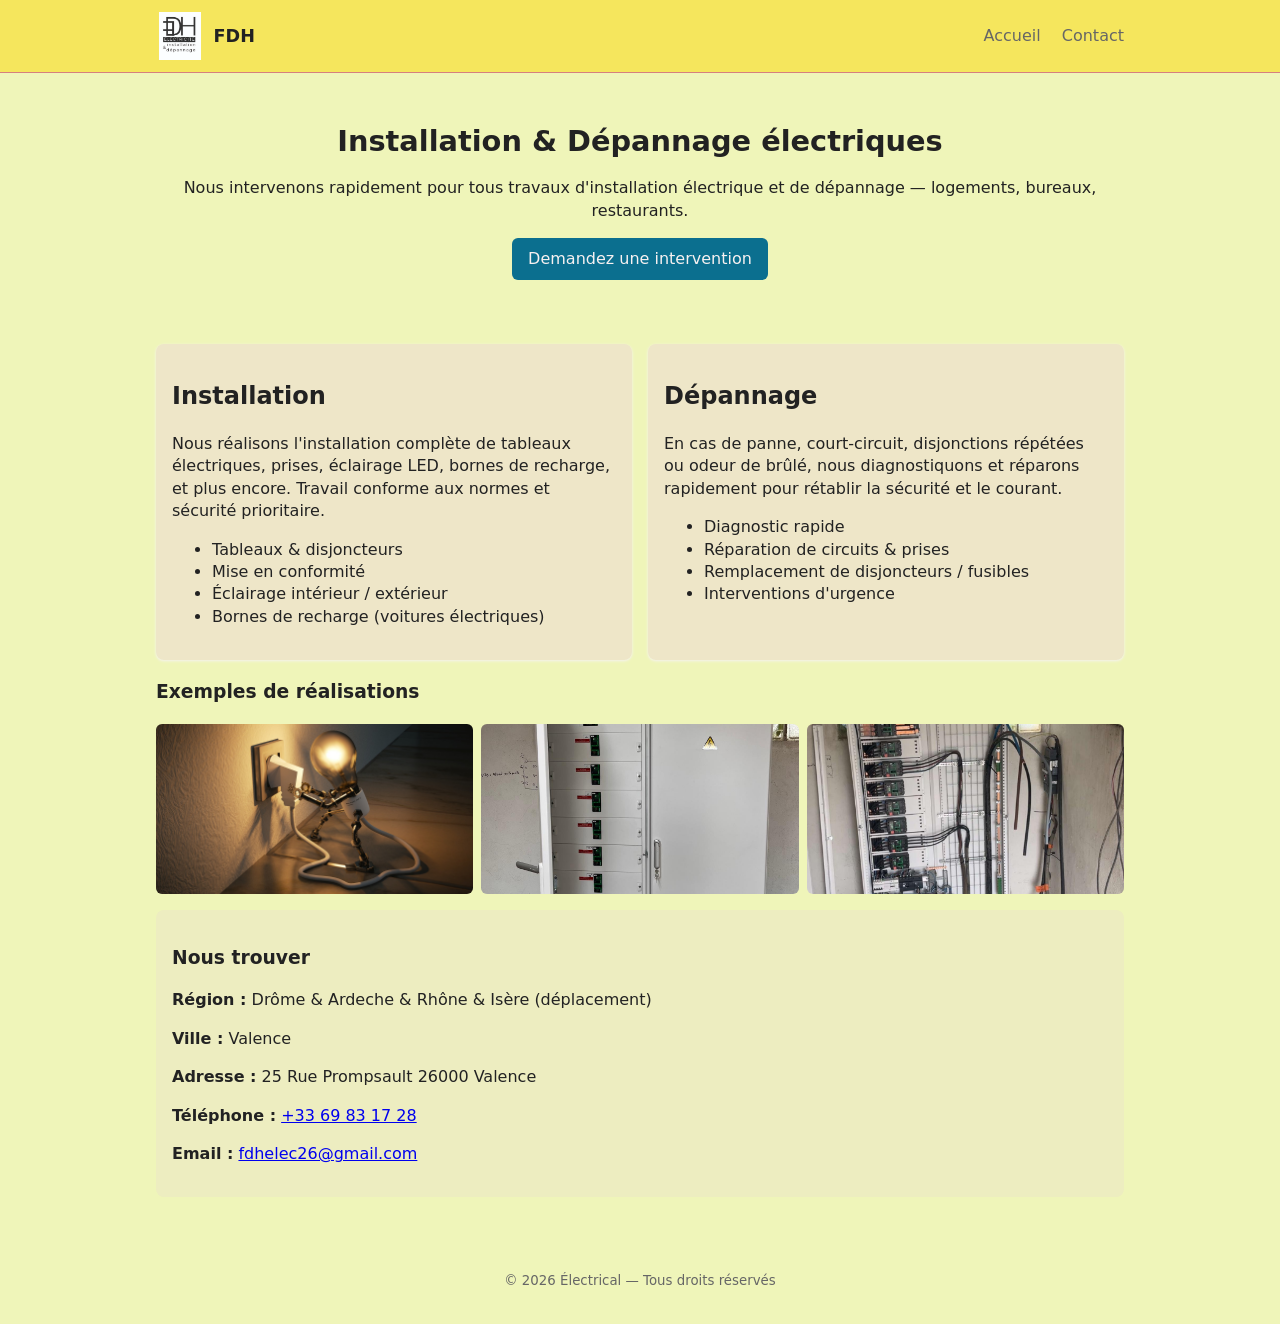
<file: index.html>
<!doctype html>
<html lang="fr">
<head>
  <meta charset="utf-8" />
  <meta name="viewport" content="width=device-width,initial-scale=1" />
  <title>FDH</title>
  <link rel="stylesheet" href="styles.css" />
</head>
<body>
  <header class="site-header">
  <div class="container header-inner">
    <!-- Logo externe (FDH_3.SVG) -->
    <a class="logo" href="FDH_3.SVG" aria-label="FDH - Accueil">
      <img src="FDH_3.SVG" alt="Logo FDH" width="48" height="48" />
      <span class="brand">FDH</span>
    </a>

    <nav class="main-nav" aria-label="Navigation principale">
      <a class="nav-link" href="index.html">Accueil</a>
      <a class="nav-link" href="contact.html">Contact</a>
    </nav>
  </div>
</header>

  <main class="container">
    <section class="hero">
      <h1>Installation & Dépannage électriques</h1>
      <p>Nous intervenons rapidement pour tous travaux d'installation électrique et de dépannage — logements, bureaux, restaurants.</p>
      <p class="cta"><a href="contact.html" class="btn">Demandez une intervention</a></p>
    </section>

    <section class="services">
      <article class="service">
        <h2>Installation</h2>
        <p>Nous réalisons l'installation complète de tableaux électriques, prises, éclairage LED, bornes de recharge, et plus encore. Travail conforme aux normes et sécurité prioritaire.</p>
        <ul>
          <li>Tableaux & disjoncteurs</li>
          <li>Mise en conformité</li>
          <li>Éclairage intérieur / extérieur</li>
          <li>Bornes de recharge (voitures électriques)</li>
        </ul>
      </article>

      <article class="service">
        <h2>Dépannage</h2>
        <p>En cas de panne, court-circuit, disjonctions répétées ou odeur de brûlé, nous diagnostiquons et réparons rapidement pour rétablir la sécurité et le courant.</p>
        <ul>
          <li>Diagnostic rapide</li>
          <li>Réparation de circuits & prises</li>
          <li>Remplacement de disjoncteurs / fusibles</li>
          <li>Interventions d'urgence</li>
        </ul>
      </article>
    </section>

    <section class="gallery">
      <h3>Exemples de réalisations</h3>
      <div class="photos">
        <img src="lightbulb-3104355_1280.jpg" alt="Installation électrique - exemple 1">
        <img src="d8c23db3-e951-48d5-94db-66bfa3deadaf.JPG" alt="Tableau électrique - exemple 2">
        <img src="depannge.JPG" alt="Dépannage sur site - exemple 3">
      </div>
    </section>

    <section class="contact-info">
      <h3>Nous trouver</h3>
      <p><strong>Région :</strong> Drôme & Ardeche & Rhône & Isère (déplacement)</p>
      <p><strong>Ville :</strong> Valence</p>
      <p><strong>Adresse :</strong> 25 Rue Prompsault 26000 Valence</p>
      <p><strong>Téléphone :</strong> <a href="tel:+33 69 83 17 28">+33 69 83 17 28</a> </p>
      <p><strong>Email :</strong> <a href="mailto:fdhelec26@gmail.com">fdhelec26@gmail.com</a> </p>
    </section>
  </main>

  <footer class="site-footer">
    <div class="container">
      <small>©️ <span id="year"></span> Électrical — Tous droits réservés</small>
    </div>
  </footer>

  <script>
    // simple script pour afficher l'année courante
    document.getElementById('year').textContent = new Date().getFullYear();
  </script>
</body>
</html>
</file>
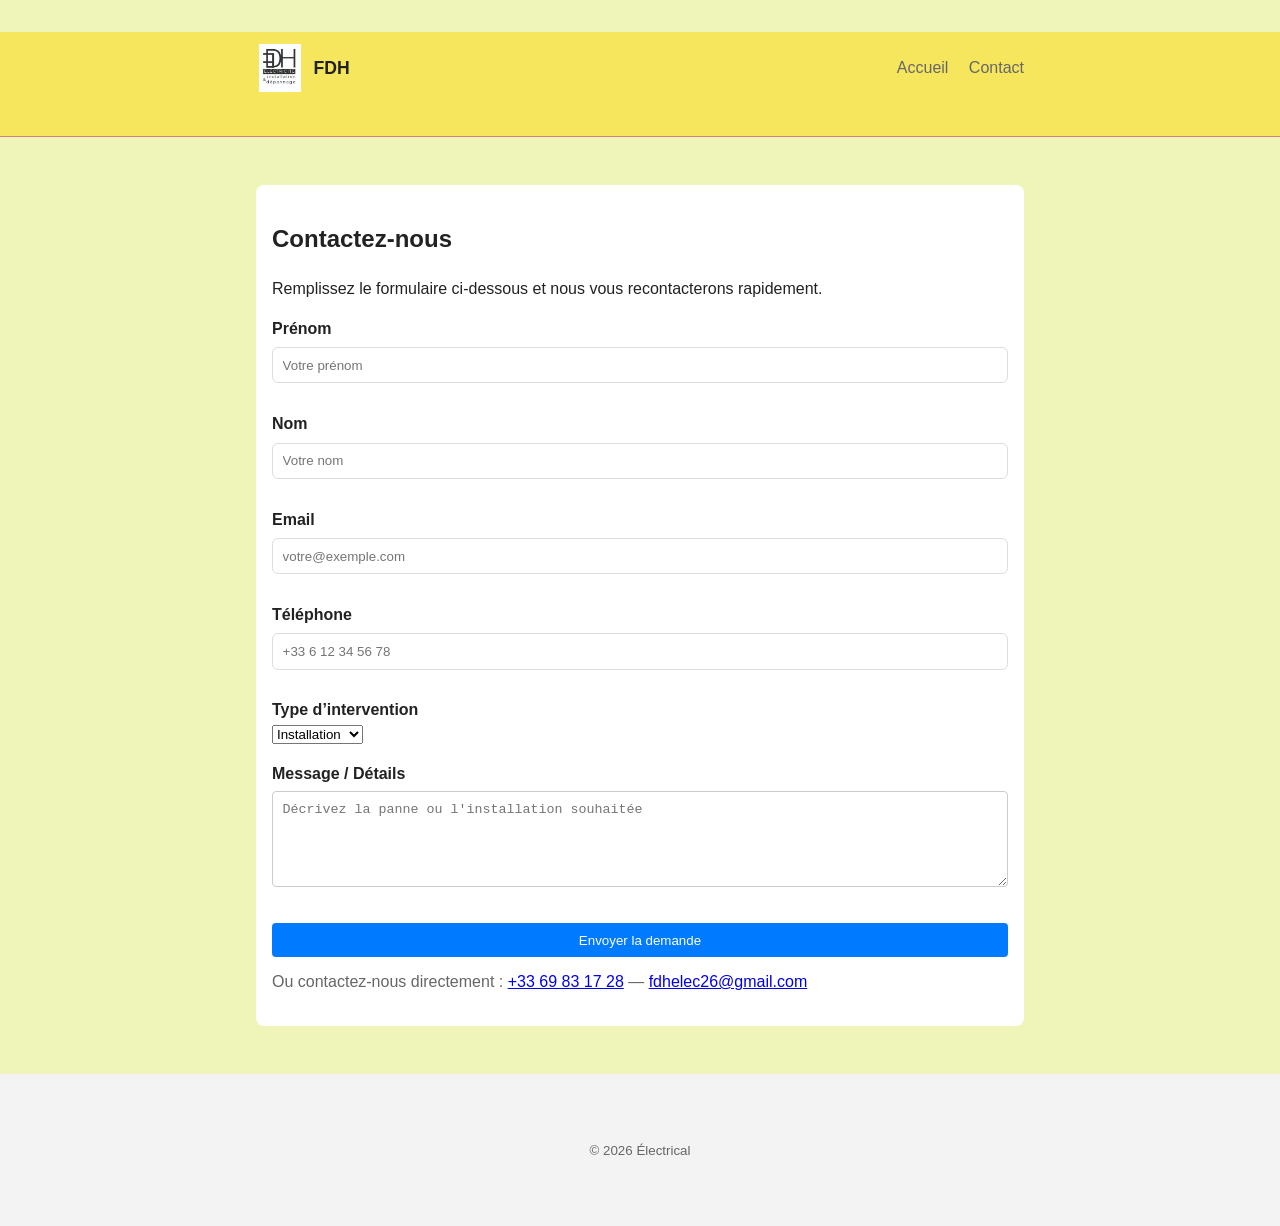
<file: contact.html>
<!doctype html>
<html lang="fr">
<head>
  <meta charset="utf-8" />
  <meta name="viewport" content="width=device-width,initial-scale=1" />
  <title>Contact — Électrical</title>
  <link rel="stylesheet" href="styles.css" />
  <style>
    body {
      font-family: Arial, sans-serif;
      line-height: 1.5;
      margin: 0;
      padding: 0;
    }

    .container {
      width: 90%;
      max-width: 800px;
      margin: 2rem auto;
    }

    .hidden { display: none; }

    .success-message, .error-message {
      margin-top: 1em;
      padding: 0.8em;
      border-radius: 6px;
      font-weight: 500;
    }

    .success-message {
      background-color: #d4edda;
      color: #155724;
    }

    .error-message {
      background-color: #f8d7da;
      color: #721c24;
    }

    label {
      display: block;
      margin-top: 1rem;
      font-weight: bold;
    }

    input, textarea, button {
      width: 100%;
      padding: 0.6rem;
      border-radius: 4px;
      border: 1px solid #ccc;
      margin-top: 0.3rem;
    }

    button {
      background-color: #007bff;
      color: white;
      border: none;
      cursor: pointer;
      margin-top: 1rem;
    }

    button:hover {
      background-color: #0056b3;
    }

    footer {
      text-align: center;
      padding: 1rem;
      background: #f3f3f3;
      margin-top: 2rem;
    }
  </style>
</head>
<body>
  <header class="site-header">
    <div class="container header-inner">
      <a class="logo" href="index.html" aria-label="FDH - Accueil">
        <img src="FDH_3.SVG" alt="Logo FDH" width="48" height="48" />
        <span class="brand">FDH</span>
      </a>

      <nav class="main-nav" aria-label="Navigation principale">
        <a class="nav-link" href="index.html">Accueil</a>
        <a class="nav-link" href="contact.html">Contact</a>
      </nav>
    </div>
  </header>

  <main class="container">
    <section class="contact-form">
      <h1>Contactez-nous</h1>
      <p>Remplissez le formulaire ci-dessous et nous vous recontacterons rapidement.</p>

      <!-- ✅ Formulaire Formspree -->
      <form id="contactForm" action="https://formspree.io/f/xkgppwne" method="POST">
        <label for="prenom">Prénom</label>
        <input id="prenom" name="prenom" type="text" required placeholder="Votre prénom">

        <label for="nom">Nom</label>
        <input id="nom" name="nom" type="text" required placeholder="Votre nom">

        <label for="email">Email</label>
        <input id="email" name="email" type="email" required placeholder="votre@exemple.com">

        <label for="phone">Téléphone</label>
        <input id="phone" name="phone" type="tel" placeholder="+33 6 12 34 56 78">

        <label for="type">Type d’intervention</label>
        <select id="type" name="type" required>
          <option value="installation">Installation</option>
          <option value="depannage">Dépannage</option>
        </select>

        <label for="message">Message / Détails</label>
        <textarea id="message" name="message" rows="5" required placeholder="Décrivez la panne ou l'installation souhaitée"></textarea>

        <!-- Redirection après envoi (facultatif) -->
        <!-- <input type="hidden" name="_next" value="https://tonsite.fr/merci.html"> -->

        <button type="submit">Envoyer la demande</button>
        <div id="formStatus"></div>
      </form>

      <p class="note">
        Ou contactez-nous directement :
        <a href="tel:+33 69 83 17 28">+33 69 83 17 28</a> — 
        <a href="mailto:fdhelec26@gmail.com">fdhelec26@gmail.com</a>
      </p>
    </section>
  </main>

  <footer class="site-footer">
    <div class="container">
      <small>©️ <span id="year2"></span> Électrical</small>
    </div>
  </footer>

  <script>
    document.getElementById('year2').textContent = new Date().getFullYear();

    const form = document.getElementById('contactForm');
    const status = document.getElementById('formStatus');

    form.addEventListener('submit', async (event) => {
      event.preventDefault();
      status.innerHTML = '';

      const data = new FormData(form);

      try {
        const response = await fetch(form.action, {
          method: form.method,
          body: data,
          headers: { Accept: 'application/json' }
        });

        if (response.ok) {
          status.innerHTML = `<p class="success-message">✅ Merci ! Votre message a bien été envoyé.</p>`;
          form.reset();
        } else {
          const errorData = await response.json();
          console.error("Erreur Formspree :", errorData);
          status.innerHTML = `<p class="error-message">❌ Erreur lors de l'envoi. ${errorData.error || "Veuillez réessayer."}</p>`;
        }
      } catch (error) {
        console.error("Erreur réseau :", error);
        status.innerHTML = `<p class="error-message">❌ Erreur de connexion. Vérifiez votre réseau.</p>`;
      }
    });
  </script>
</body>
</html>
</file>
<file: styles.css>
:root{
  --max-width: 1000px;
  --accent: #0b6f8f;
  --muted: #666;
  --bg: #eff5b9;
}
*{box-sizing:border-box}
body{font-family:system-ui,-apple-system,Segoe UI,Roboto,"Helvetica Neue",Arial;font-size:16px;color:#222;background:var(--bg);margin:0;line-height:1.4}
.container{max-inline-size:var(--max-width);margin:0 auto;padding:1rem}
.site-header{background:#f5e65d;border-block-end:1px solid #d67f7f}
.header-inner{display:flex;align-items:center;justify-content:space-between;padding:0.75rem 1rem}
.logo{display:flex;align-items:center;gap:0.6rem;text-decoration:none;color:inherit}
.brand{font-weight:700;font-size:1.1rem}
nav a{margin-inline-start:1rem;text-decoration:none;color:var(--muted)}
.hero{padding:2rem 0;text-align:center}
.hero h1{margin:0 0.5rem 0.5rem;font-size:1.8rem}
.cta .btn{display:inline-block;padding:.6rem 1rem;background:var(--accent);color:#f7f1f1;border-radius:6px;text-decoration:none}
.services{display:grid;grid-template-columns:repeat(auto-fit,minmax(260px,1fr));gap:1rem;margin-top:1rem}
.service{background:#eee6c8;padding:1rem;border-radius:8px;box-shadow:0 1px 3px rgb(246, 242, 242)}
.gallery{margin-block-start:1rem}
.photos{display:grid;grid-template-columns:repeat(auto-fit,minmax(220px,1fr));gap:0.5rem}
.photos img{inline-size:100%;block-size:170px;object-fit:cover;border-radius:6px}
.contact-info{background:#ededc0;padding:1rem;margin-block-start:1rem;border-radius:8px}
.site-footer{padding:1rem 0;text-align:center;color:var(--muted);margin-block-start:1.5rem}
.contact-form{background:#fff;padding:1rem;border-radius:8px}
input[type="text"], input[type="email"], input[type="tel"], textarea{inline-size:100%;padding:.6rem;margin:.4rem 0 0.8rem;border:1px solid #ddd;border-radius:6px}
label{display:block;font-weight:600;margin-block-start:0.6rem}
fieldset{border:0;padding:0;margin:0.6rem 0}
.conditional{background:#fbfbfb;padding:.6rem;border-radius:6px;margin-block-end:.6rem}
.hidden{display:none}
.btn{background:var(--accent);color:#fff;padding:.6rem 1rem;border:none;border-radius:6px;cursor:pointer}
.note{margin-block-start:0.8rem;color:var(--muted)}
@media (max-width:480px){
  .photos img{block-size:120px}
}
</file>
